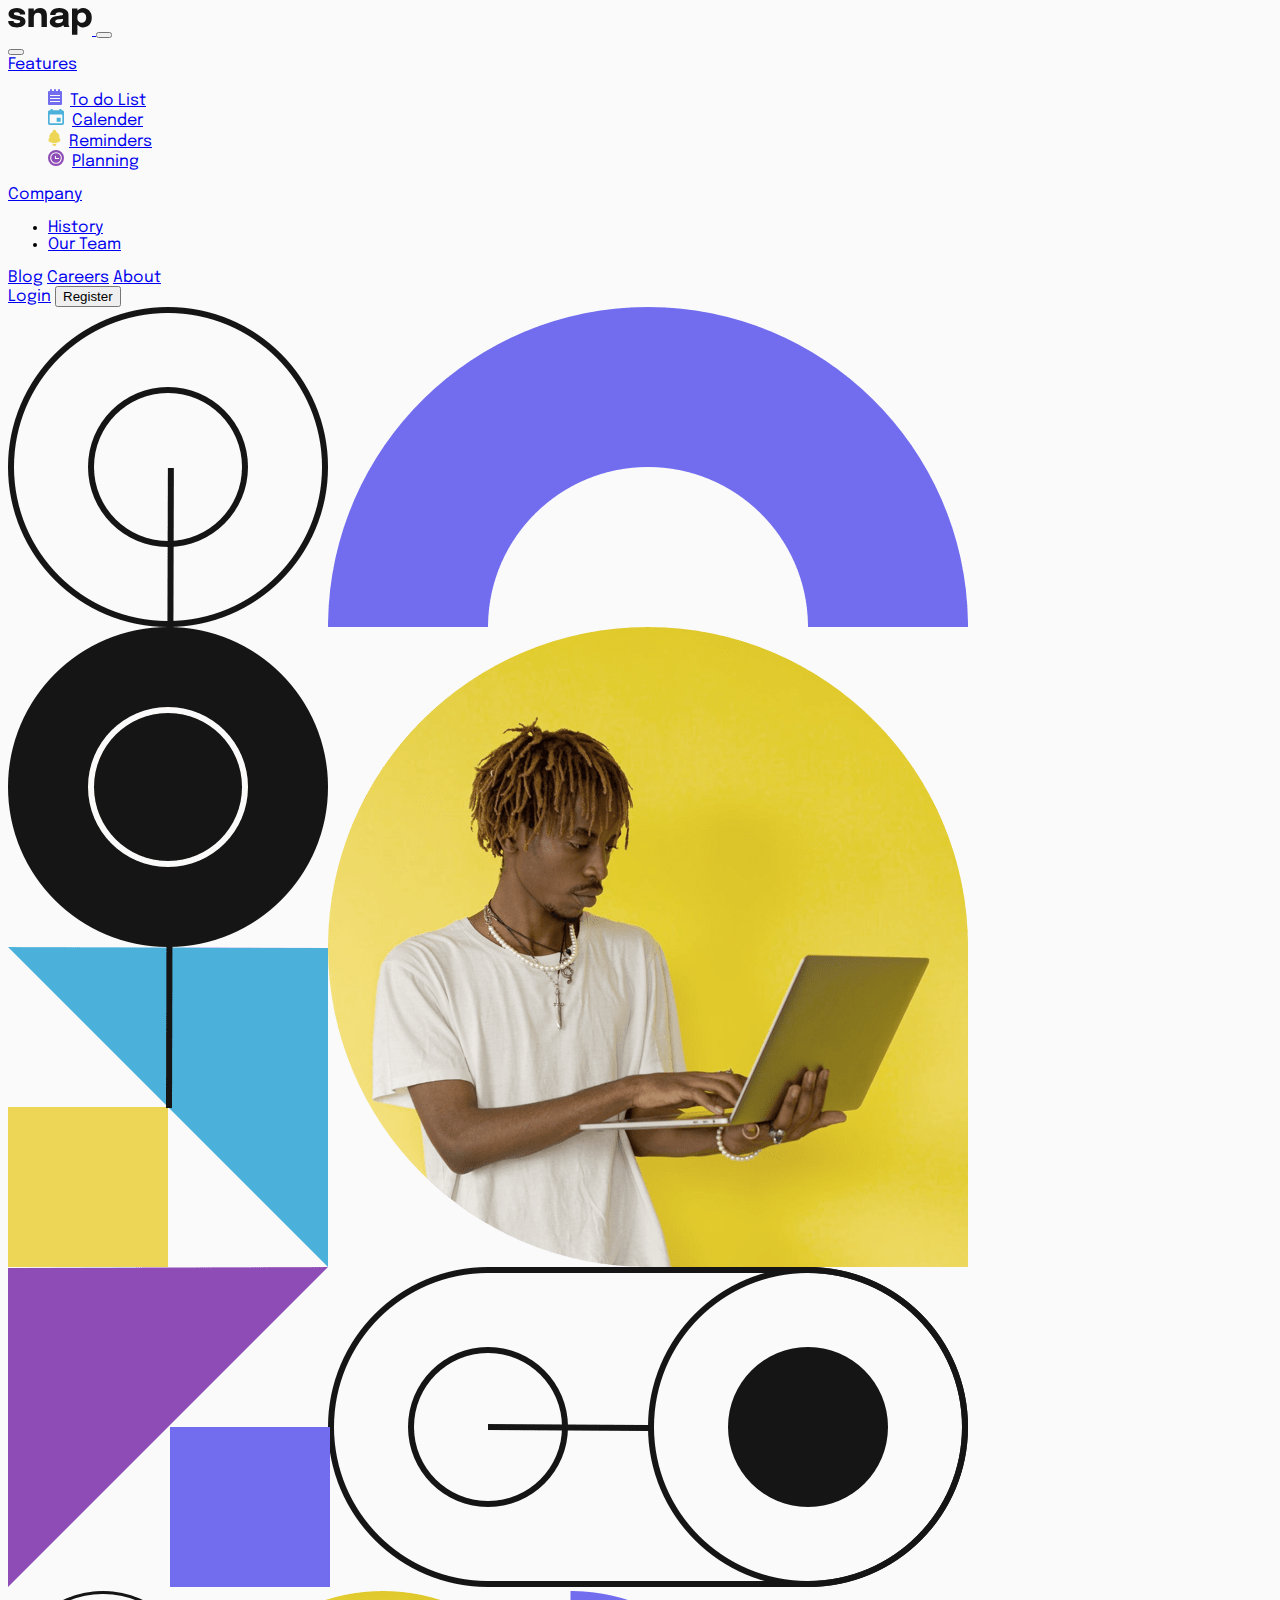
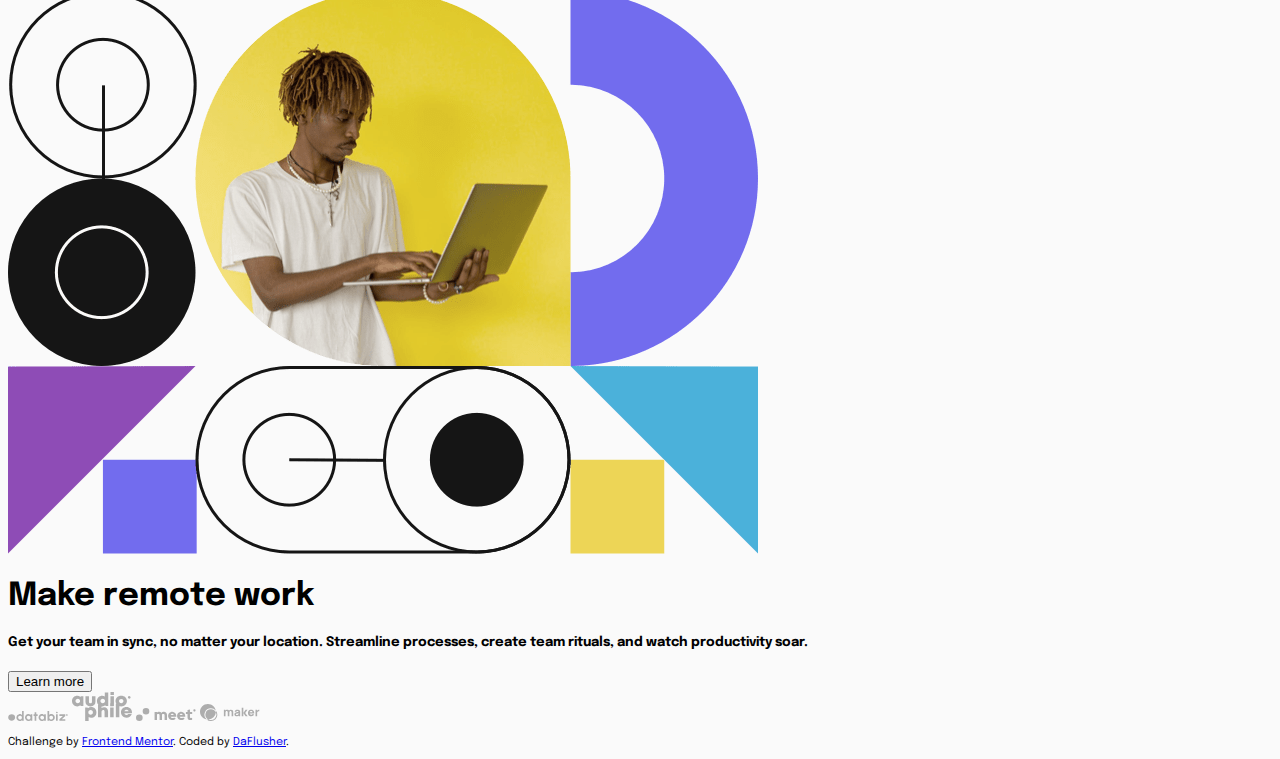
<file: index.html>
<!DOCTYPE html>
<html lang="en">
<head>
  <meta charset="UTF-8">
  <meta name="viewport" content="width=device-width, initial-scale=1.0"> 
  <!-- displays site properly based on user's device -->

  
  <title>Frontend Mentor | Intro section with dropdown navigation</title>

  <!--loading boostrap cdn-->
  <link href="https://cdn.jsdelivr.net/npm/bootstrap@5.3.2/dist/css/bootstrap.min.css" rel="stylesheet" integrity="sha384-T3c6CoIi6uLrA9TneNEoa7RxnatzjcDSCmG1MXxSR1GAsXEV/Dwwykc2MPK8M2HN" crossorigin="anonymous">

  <link rel="stylesheet" href="index.css">
  

  <!-- Feel free to remove these styles or customise in your own stylesheet 👍 -->
</head>
<body>
  <!--Setting up the navigayion with bootstrap offcanvas and dropdown components-->
  <nav class="navbar navbar-expand-md">
    <div class="container-fluid py-1 px-4  ">
        <a href="#" class="navbar-brand">
          <img src="images/logo.svg" alt="snap logo">
        </a>
        <button class="navbar-toggler" type="button" data-bs-toggle="offcanvas" data-bs-target="#offcanvasNavbar" aria-controls="offcanvasNavbar" aria-label="toggle-navigation">
          <span class="navbar-toggler-icon"></span>
        </button>
        
      
      
      <div class="offcanvas offcanvas-md offcanvas-start" tabindex="-1" id="offcanvasNavbar" aria-labelledby="offcanvasNavbarLabel">
        <div class="offcanvas-header d-md-none justify-content-end">
            <button class="btn-close" data-bs-dismiss="offcanvas" aria-label="close"></button>
        </div>
        <div class="offcanvas-body justify-content-end">
          <div class="dropdown my-2">
            <a href="#" class="link-secondary text-decoration-none dropdown-toggle mx-3" type="button" data-bs-toggle="dropdown">Features</a>
            <ul class="dropdown-menu mx-3 shadow custom-list-style ">
              <a href="#" class="dropdown-item link-secondary text-decoration-none "><li class="custom-list-one">To do List</li></a>

              <a href="#" class="dropdown-item link-secondary"><li class="custom-list-two">Calender</li></a>

              <a href="#" class="dropdown-item link-secondary"><li class="custom-list-three">Reminders</li></a>

              <a href="#" class="dropdown-item link-secondary"><li class="custom-list-four">Planning</li></a>
            </ul>
          </div>

          <div class="dropdown my-2">
            <a href="#" class="link-secondary text-decoration-none dropdown-toggle mx-3" type="button" data-bs-toggle="dropdown">Company</a>

            <ul class="dropdown-menu shadow text-center">
              <li><a href="#" class="dropdown-item link-secondary ">History</a></li>

              <li><a href="#" class="dropdown-item link-secondary">Our Team</a></li>


          </div>
          <a href="#" class="link-secondary text-decoration-none d-block my-2 mx-3 ">Blog</a>
          <a href="#"class="link-secondary text-decoration-none d-block my-2 mx-3">Careers</a>
          <a href="#"class="link-secondary text-decoration-none d-block my-2 mx-3">About</a>
          <div class="d-grid gap-3 d-md-flex mx-3 justify-content-lg-end">
            <a href="#" class="link-secondary  text-decoration-none mx-auto my-2">Login</a>
            <button class="btn btn-outline-dark">Register</button>
          </div>
          
        </div>
      </div>
    </div>
  </nav>

  <!--Main content-->
  <main class="container pt-4">
    <div class="row justify-content-center align-items-center row-gap-md-4 column-gap-md-4">

      <div class="col-md-5 order-md-2">
        <img src="images/image-hero-desktop.png" alt="desktop hero" class="img-fluid d-none d-md-block">

        <img src="images/image-hero-mobile.png" alt="mobile hero" class="img-fluid  d-sm-block d-md-none">
      </div>

      <div class="col-md-5 order-md-1 text-center text-md-start">
        <h1 class="display-3 display-sm-3 headline pt-3 pb-2 pb-md-4 ">Make remote work
        </h1>

        <h5 class="h6 text-muted pb-2 pb-md-4 lh-lg">
          Get your team in sync, no matter your location. Streamline processes, 
          create team rituals, and watch productivity soar.
        </h5>

        <button class="btn btn-lg btn-dark">Learn more</button>

        <div class="d-flex justify-content-between align-items-center pt-5">
          <img src="images/client-databiz.svg" alt="databiz" class="img-fluid" width="60" >

          <img src="images/client-audiophile.svg" alt="audiophile" class="img-fluid" width="60">

          <img src="images/client-meet.svg" alt="meet" class="img-fluid" width="60">

          <img src="images/client-maker.svg" alt="maker" width="60">
        </div>
        
      </div>
       
      <div class="attribution col-sm-12 order-3 fw-bold fs-lg-4 pt-5 pb-3 text-center text-muted">

        <p>
          Challenge by <a href="https://www.frontendmentor.io?ref=challenge" target="_blank" class="nav-link d-inline-block text-decoration-underline text-info">Frontend Mentor</a>. 
          Coded by <a href="https://github.com/DaFlusher" target="_blank" class="nav-link d-inline-block text-decoration-underline text-info">DaFlusher</a>.
        </p>
       
      </div>
    
    </div>

  </main>

  




  <script src="https://cdn.jsdelivr.net/npm/@popperjs/core@2.11.8/dist/umd/popper.min.js" integrity="sha384-I7E8VVD/ismYTF4hNIPjVp/Zjvgyol6VFvRkX/vR+Vc4jQkC+hVqc2pM8ODewa9r" crossorigin="anonymous"></script>
  <script src="https://cdn.jsdelivr.net/npm/bootstrap@5.3.2/dist/js/bootstrap.min.js" integrity="sha384-BBtl+eGJRgqQAUMxJ7pMwbEyER4l1g+O15P+16Ep7Q9Q+zqX6gSbd85u4mG4QzX+" crossorigin="anonymous"></script>
</body>
</html>
</file>
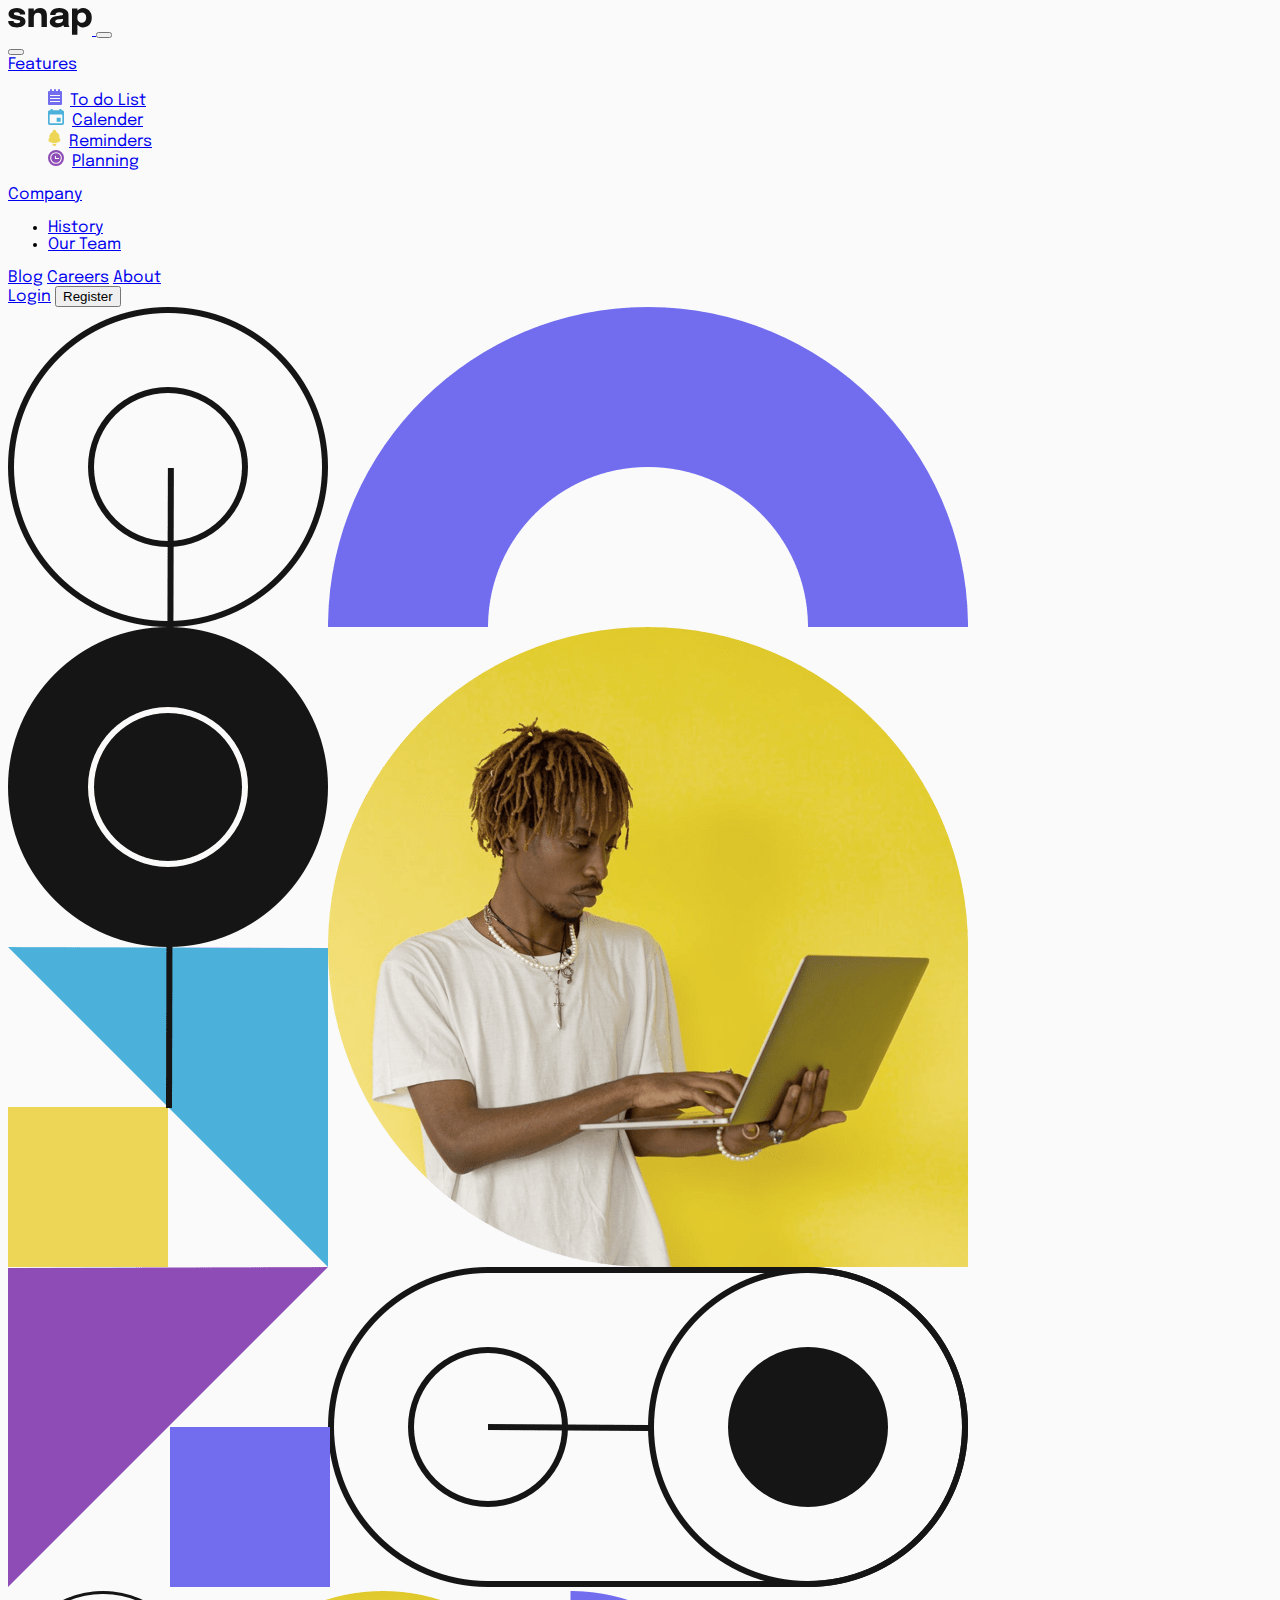
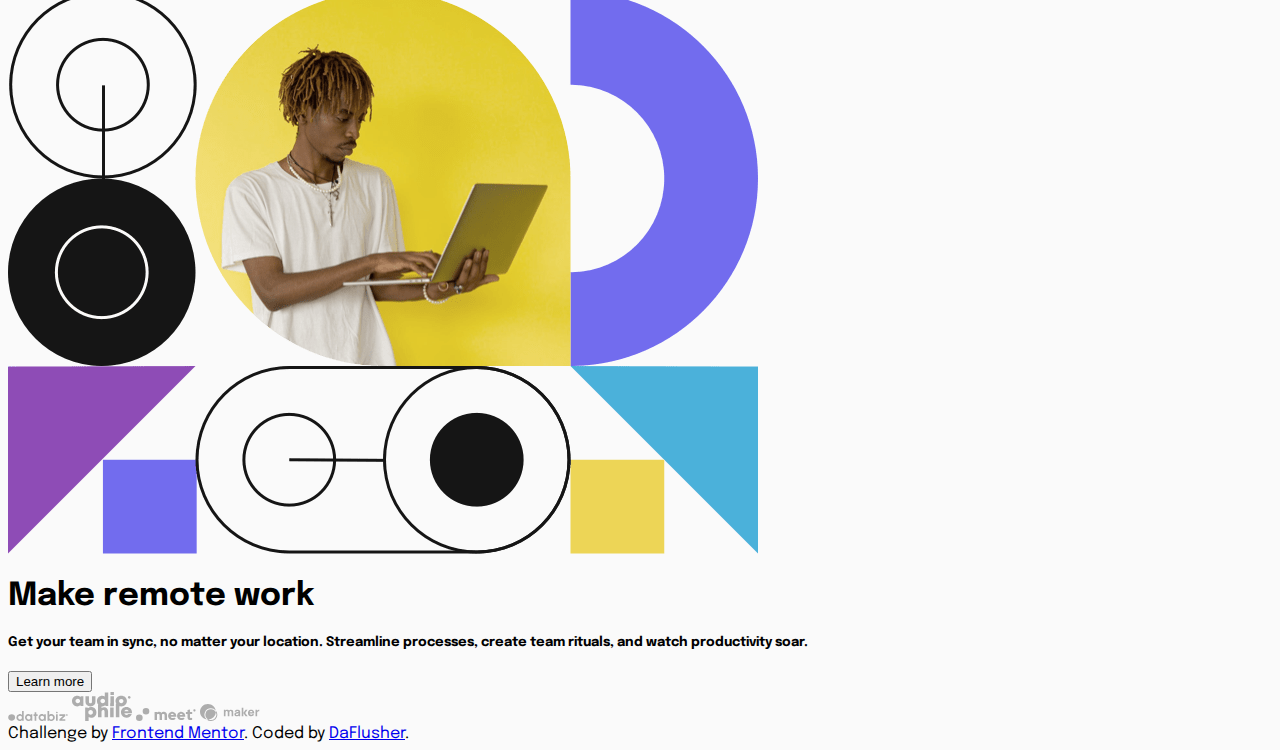
<file: intro-section-with-dropdown-navigation-main/index.html>
<!DOCTYPE html>
<html lang="en">
<head>
  <meta charset="UTF-8">
  <meta name="viewport" content="width=device-width, initial-scale=1.0"> 
  <!-- displays site properly based on user's device -->

  <link rel="icon" type="image/png" sizes="32x32" href="./images/favicon-32x32.png">

  
  <title>Frontend Mentor | Intro section with dropdown navigation</title>

  <!--loading boostrap cdn-->
  <link href="https://cdn.jsdelivr.net/npm/bootstrap@5.3.2/dist/css/bootstrap.min.css" rel="stylesheet" integrity="sha384-T3c6CoIi6uLrA9TneNEoa7RxnatzjcDSCmG1MXxSR1GAsXEV/Dwwykc2MPK8M2HN" crossorigin="anonymous">

  <link rel="stylesheet" href="index.css">
  

  <!-- Feel free to remove these styles or customise in your own stylesheet 👍 -->
</head>
<body>
  <!--Setting up the navigayion with bootstrap offcanvas and dropdown components-->
  <nav class="navbar navbar-expand-md">
    <div class="container-fluid py-1 px-4  ">
        <a href="#" class="navbar-brand">
          <img src="/intro-section-with-dropdown-navigation-main/images/logo.svg" alt="snap logo">
        </a>
        <button class="navbar-toggler" type="button" data-bs-toggle="offcanvas" data-bs-target="#offcanvasNavbar" aria-controls="offcanvasNavbar" aria-label="toggle-navigation">
          <span class="navbar-toggler-icon"></span>
        </button>
        
      
      
      <div class="offcanvas offcanvas-md offcanvas-start" tabindex="-1" id="offcanvasNavbar" aria-labelledby="offcanvasNavbarLabel">
        <div class="offcanvas-header d-md-none justify-content-end">
            <button class="btn-close" data-bs-dismiss="offcanvas" aria-label="close"></button>
        </div>
        <div class="offcanvas-body justify-content-end">
          <div class="dropdown my-2">
            <a href="#" class="link-secondary text-decoration-none dropdown-toggle mx-3" type="button" data-bs-toggle="dropdown">Features</a>
            <ul class="dropdown-menu mx-3  custom-list-style">
              <a href="#" class="dropdown-item link-secondary text-decoration-none "><li class="custom-list-one">To do List</li></a>

              <a href="#" class="dropdown-item link-secondary"><li class="custom-list-two">Calender</li></a>

              <a href="#" class="dropdown-item link-secondary"><li class="custom-list-three">Reminders</li></a>

              <a href="#" class="dropdown-item link-secondary"><li class="custom-list-four">Planning</li></a>
            </ul>
          </div>

          <div class="dropdown my-2">
            <a href="#" class="link-secondary text-decoration-none dropdown-toggle mx-3" type="button" data-bs-toggle="dropdown">Company</a>

            <ul class="dropdown-menu text-center">
              <li><a href="#" class="dropdown-item link-secondary ">History</a></li>

              <li><a href="#" class="dropdown-item link-secondary">Our Team</a></li>


          </div>
          <a href="#" class="link-secondary text-decoration-none d-block my-2 mx-3 ">Blog</a>
          <a href="#"class="link-secondary text-decoration-none d-block my-2 mx-3">Careers</a>
          <a href="#"class="link-secondary text-decoration-none d-block my-2 mx-3">About</a>
          <div class="d-grid gap-3 d-md-flex mx-3 justify-content-lg-end">
            <a href="#" class="link-secondary  text-decoration-none mx-auto my-2">Login</a>
            <button class="btn btn-outline-dark">Register</button>
          </div>
          
        </div>
      </div>
    </div>
  </nav>

  <!--Main content-->
  <main class="container pt-4">
    <div class="row justify-content-center align-items-center row-gap-md-4 column-gap-md-4">

      <div class="col-md-5 order-md-2">
        <img src="/intro-section-with-dropdown-navigation-main/images/image-hero-desktop.png" alt="desktop hero" class="img-fluid d-none d-md-block">

        <img src="/intro-section-with-dropdown-navigation-main/images/image-hero-mobile.png" alt="mobile hero" class="img-fluid  d-sm-block d-md-none">
      </div>

      <div class="col-md-5 order-md-1 text-center text-md-start">
        <h1 class="display-3 display-sm-3 headline pt-3 pb-2 pb-md-4 ">Make remote work
        </h1>

        <h5 class="h6 text-muted pb-2 pb-md-4 lh-lg">
          Get your team in sync, no matter your location. Streamline processes, 
          create team rituals, and watch productivity soar.
        </h5>

        <button class="btn btn-lg btn-dark">Learn more</button>

        <div class="d-flex justify-content-between align-items-center pt-5">
          <img src="/intro-section-with-dropdown-navigation-main/images/client-databiz.svg" alt="databiz" class="img-fluid" width="60" >

          <img src="/intro-section-with-dropdown-navigation-main/images/client-audiophile.svg" alt="audiophile" class="img-fluid" width="60">

          <img src="/intro-section-with-dropdown-navigation-main/images/client-meet.svg" alt="meet" class="img-fluid" width="60">

          <img src="/intro-section-with-dropdown-navigation-main/images/client-maker.svg" alt="maker" width="60">
        </div>
        
      </div>
       
      <div class="attribution col-sm-12 order-3 fs-6 fs-lg-4 pt-5 pb-3 text-center text-muted">
        Challenge by <a href="https://www.frontendmentor.io?ref=challenge" target="_blank" class="nav-link d-inline-block text-decoration-underline text-info">Frontend Mentor</a>. 
        Coded by <a href="#" class="nav-link d-inline-block text-decoration-underline text-info">DaFlusher</a>.
      </div>
    
    </div>

  </main>

  




  <script src="https://cdn.jsdelivr.net/npm/@popperjs/core@2.11.8/dist/umd/popper.min.js" integrity="sha384-I7E8VVD/ismYTF4hNIPjVp/Zjvgyol6VFvRkX/vR+Vc4jQkC+hVqc2pM8ODewa9r" crossorigin="anonymous"></script>
  <script src="https://cdn.jsdelivr.net/npm/bootstrap@5.3.2/dist/js/bootstrap.min.js" integrity="sha384-BBtl+eGJRgqQAUMxJ7pMwbEyER4l1g+O15P+16Ep7Q9Q+zqX6gSbd85u4mG4QzX+" crossorigin="anonymous"></script>
</body>
</html>
</file>
<file: index.css>
/*importing google font epilogue*/

  @import url('https://fonts.googleapis.com/css2?family=Epilogue:wght@500;700&display=swap');

  body{
    font-family: 'Epilogue', sans-serif;
    background-color: hsl(0, 0%, 98%);
  }

/*Adding the icons to the list style*/
  .custom-list-style{
      list-style: none;
  }

  ul a .custom-list-one::before{
      content: url('images/icon-todo.svg');
      margin-right: 0.5rem;
  }

  ul a .custom-list-two::before{
    content: url('images/icon-calendar.svg');
    margin-right: 0.5rem;
}

  ul a .custom-list-three::before{
  content: url('images/icon-reminders.svg');
  margin-right: 0.5rem;
}

ul a .custom-list-four::before{
  content: url('images/icon-planning.svg');
  margin-right: 0.5rem;
}

/*Styling the main content*/
.headline{
  font-weight: 700;
}

.attribution{
  font-size: 0.6875rem;
}
</file>
<file: intro-section-with-dropdown-navigation-main/index.css>
/*importing google font epilogue*/

  @import url('https://fonts.googleapis.com/css2?family=Epilogue:wght@500;700&display=swap');

  body{
    font-family: 'Epilogue', sans-serif;
    background-color: hsl(0, 0%, 98%);
  }

/*Adding the icons to the list style*/
  .custom-list-style{
      list-style: none;
  }

  ul a .custom-list-one::before{
      content: url('/intro-section-with-dropdown-navigation-main/images/icon-todo.svg');
      margin-right: 0.5rem;
  }

  ul a .custom-list-two::before{
    content: url('/intro-section-with-dropdown-navigation-main/images/icon-calendar.svg');
    margin-right: 0.5rem;
}

  ul a .custom-list-three::before{
  content: url('/intro-section-with-dropdown-navigation-main/images/icon-reminders.svg');
  margin-right: 0.5rem;
}

ul a .custom-list-four::before{
  content: url('/intro-section-with-dropdown-navigation-main/images/icon-planning.svg');
  margin-right: 0.5rem;
}

/*Styling the main content*/
.headline{
  font-weight: 700;
}
</file>
